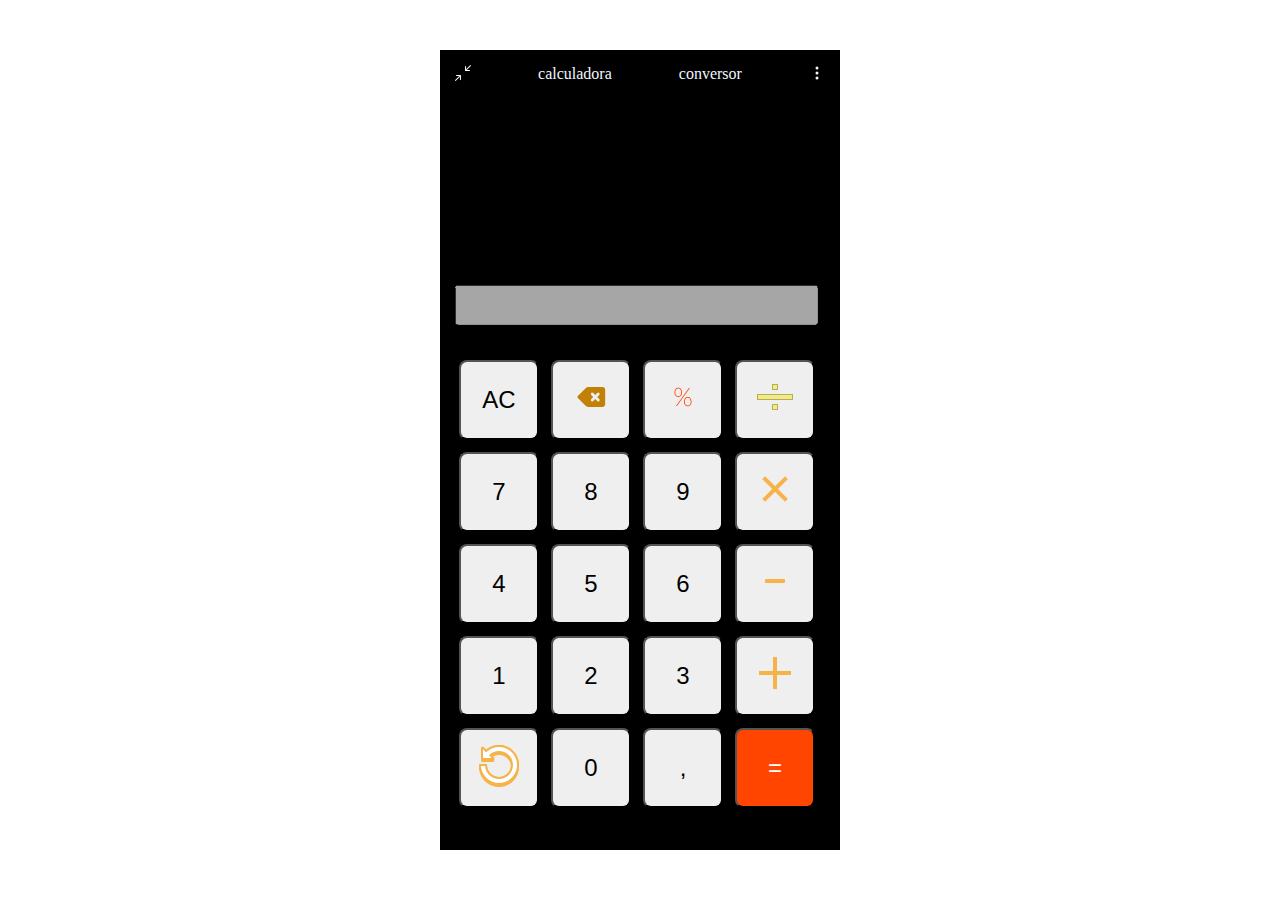
<file: Documentos/Estagio ipê web /calculadora/index.html>
<!DOCTYPE html>
<html lang="PT-BR">

<head>
    <meta charset="UTF-8">
    <meta name="viewport" content="width=device-width, initial-scale=1.0">
    <title>calculadora</title>
    <!--assets-->
    <link rel="stylesheet" href="assets/css/corpo_calculadora.css">
    <link rel="stylesheet" href="assets/css/conf.css">
    <!--fim assets-->
</head>

<body>
    <main class="corpo_calculadora">
        <div class="cabeçario">
            <div class="icone">
                <svg style="color: aliceblue;" xmlns="http://www.w3.org/2000/svg" width="16" height="16"
                    fill="currentColor" class="bi bi-arrows-angle-contract" viewBox="0 0 16 16">
                    <path fill-rule="evenodd"
                        d="M.172 15.828a.5.5 0 0 0 .707 0l4.096-4.096V14.5a.5.5 0 1 0 1 0v-3.975a.5.5 0 0 0-.5-.5H1.5a.5.5 0 0 0 0 1h2.768L.172 15.121a.5.5 0 0 0 0 .707M15.828.172a.5.5 0 0 0-.707 0l-4.096 4.096V1.5a.5.5 0 1 0-1 0v3.975a.5.5 0 0 0 .5.5H14.5a.5.5 0 0 0 0-1h-2.768L15.828.879a.5.5 0 0 0 0-.707" />
                </svg>
            </div>
            <div class="aba_calculadora">
                <p>calculadora </p>
            </div>

            <div class="aba_conversor">
                <p>
                    conversor
                </p>
            </div>
            <div class="icone_menu">
                <svg style="color: aliceblue;" xmlns="http://www.w3.org/2000/svg" width="16" height="16"
                    fill="currentColor" class="bi bi-three-dots-vertical" viewBox="0 0 16 16">
                    <path
                        d="M9.5 13a1.5 1.5 0 1 1-3 0 1.5 1.5 0 0 1 3 0m0-5a1.5 1.5 0 1 1-3 0 1.5 1.5 0 0 1 3 0m0-5a1.5 1.5 0 1 1-3 0 1.5 1.5 0 0 1 3 0" />
                </svg>
            </div>
        </div>

        <!--fim cabeçario-->
        <div class="div_botões">
            <input style="text-align: end; width:98%; height: 40px;  " disabled type="text" name="" id="resultado">
            <div class="caixa_botões">
                <button onclick="apagar()" class="botões"> AC </button>
                <div>
                    <button onclick="apagarUltimoElemento()" class="botões">
                        <svg style="color:rgb(194, 128, 7); font-size: 24px;" xmlns="http://www.w3.org/2000/svg"
                            width="34px" height="34px" viewBox="-2 -5 24 24">
                            <path fill="currentColor"
                                d="m14.414 7l1.414-1.414a1 1 0 0 0-1.414-1.414L13 5.586l-1.414-1.414a1 1 0 1 0-1.414 1.414L11.586 7l-1.414 1.414a1 1 0 1 0 1.414 1.414L13 8.414l1.414 1.414a1 1 0 1 0 1.414-1.414zM7.828 0H18a2 2 0 0 1 2 2v10a2 2 0 0 1-2 2H7.828a2 2 0 0 1-1.414-.586L.707 7.707a1 1 0 0 1 0-1.414L6.414.586A2 2 0 0 1 7.828 0" />
                        </svg>
                    </button>
                </div>
                <div>
                    <button class="botões">
                        <svg style="color: orangered;" xmlns="http://www.w3.org/2000/svg" width="24px" height="24px"
                            viewBox="0 0 40 40">
                            <path fill="currentColor"
                                d="M12.102 19.955c.845 0 1.657-.159 2.415-.473a5.5 5.5 0 0 0 2.01-1.436c.566-.631 1.023-1.436 1.358-2.394c.33-.95.498-2.077.498-3.352c0-1.286-.164-2.424-.487-3.382c-.327-.964-.78-1.776-1.348-2.415a5.44 5.44 0 0 0-2.01-1.448c-1.536-.631-3.393-.62-4.896.001a5.5 5.5 0 0 0-2.011 1.448c-.569.643-1.022 1.456-1.345 2.416c-.324.954-.488 2.092-.488 3.382c0 1.275.164 2.402.488 3.35c.323.953.776 1.759 1.346 2.396a5.5 5.5 0 0 0 2.011 1.435a6.4 6.4 0 0 0 2.459.472m-4.498-4.726c-.265-.805-.399-1.789-.399-2.927s.135-2.126.4-2.938c.261-.811.618-1.482 1.057-1.994a4.1 4.1 0 0 1 1.54-1.134a4.9 4.9 0 0 1 1.899-.371c.653 0 1.284.125 1.875.372a4.1 4.1 0 0 1 1.541 1.132c.441.516.798 1.187 1.059 1.994c.266.818.4 1.807.4 2.938s-.135 2.116-.399 2.927c-.262.799-.617 1.462-1.058 1.971a4.04 4.04 0 0 1-1.541 1.114a5.15 5.15 0 0 1-3.778 0a4.05 4.05 0 0 1-1.539-1.114c-.439-.505-.795-1.168-1.057-1.97m26.099 9.151c-.333-.963-.789-1.772-1.357-2.406a5.54 5.54 0 0 0-2.01-1.436c-1.516-.625-3.354-.625-4.884 0a5.5 5.5 0 0 0-2.021 1.436c-.567.634-1.021 1.444-1.349 2.408c-.322.956-.486 2.093-.486 3.38c0 1.272.164 2.399.487 3.351c.327.956.78 1.763 1.349 2.396a5.5 5.5 0 0 0 2.021 1.435a6.5 6.5 0 0 0 2.446.473a6.3 6.3 0 0 0 2.417-.473a5.6 5.6 0 0 0 2.019-1.434c.575-.635 1.036-1.44 1.369-2.396c.331-.95.499-2.078.499-3.352c-.001-1.287-.169-2.425-.5-3.382m-1.307 6.31c-.262.8-.618 1.467-1.059 1.981a4 4 0 0 1-1.54 1.124c-1.182.479-2.616.479-3.786 0a4 4 0 0 1-1.53-1.124c-.439-.512-.796-1.178-1.059-1.981c-.265-.807-.399-1.792-.399-2.929s.135-2.125.4-2.938c.262-.809.618-1.479 1.058-1.992c.435-.507.95-.889 1.532-1.135a4.9 4.9 0 0 1 1.885-.37c.667 0 1.306.125 1.896.37a4.1 4.1 0 0 1 1.542 1.134c.441.518.798 1.188 1.059 1.993c.266.818.4 1.808.4 2.938s-.134 2.117-.399 2.929M30.324 4.923a.8.8 0 0 0-.43.101q-.142.09-.269.243L8.26 35.077h1.247a.8.8 0 0 0 .688-.357L31.549 4.923z" />
                        </svg>
                    </button>
                </div>
                <div>
                    <button value="/" class="botões">
                        <img src="img/icons8-dividisão-40.png" alt="">
                    </button>
                </div>
                <div>
                    <button onclick="inserir('7')" class="botões">
                        7
                    </button>
                </div>
                <div>
                    <button onclick="inserir('8')" class="botões">
                        8
                    </button>
                </div>
                <div>
                    <button onclick="inserir('9')" class="botões">
                        9
                    </button>
                </div>
                <div>
                    <button class="botões">
                        <img src="img/icons8-multiplicação-50.png" alt="">
                    </button>
                </div>
                <div>
                    <button onclick="inserir('4')" class="botões">
                        4
                    </button>
                </div>
                <div>
                    <button onclick="inserir('5')" class="botões">
                        5
                    </button>
                </div>
                <div>
                    <button onclick="inserir('6')" class="botões">
                        6
                    </button>
                </div>
                <div>
                    <button class="botões">
                        <img src="img/icons8-subtração-26.png" alt="">
                    </button>
                </div>
                <div>
                    <button onclick="inserir('1')" class="botões">
                        1
                    </button>
                </div>
                <div>
                    <button onclick="inserir('2')" class="botões">
                        2
                    </button>
                </div>
                <div>
                    <button onclick="inserir('3')" class="botões">
                        3
                    </button>
                </div>
                <div>
                    <button onclick="inserir('+') , adicao() " class="botões">
                        <img src="img/icons8-adição-50.png" alt="">
                    </button>
                </div>
                <div>
                    <button class="botões">
                        <img src="img/icons8-girar-48.png" alt="">
                    </button>
                </div>
                <div>
                    <button onclick="inserir('0')" class="botões">
                        0
                    </button>
                </div>
                <div>
                    <button onclick="inserir(',')" class="botões">
                        ,
                    </button>
                </div>
                <div>
                    <button onclick="contar()" style="color: white ; background-color: orangered; " class="botões">
                        =
                    </button>
                </div>
            </div>

        </div>
    </main>

    <script src="assets/js/calculdora.js"></script>
</body>

</html>
</file>
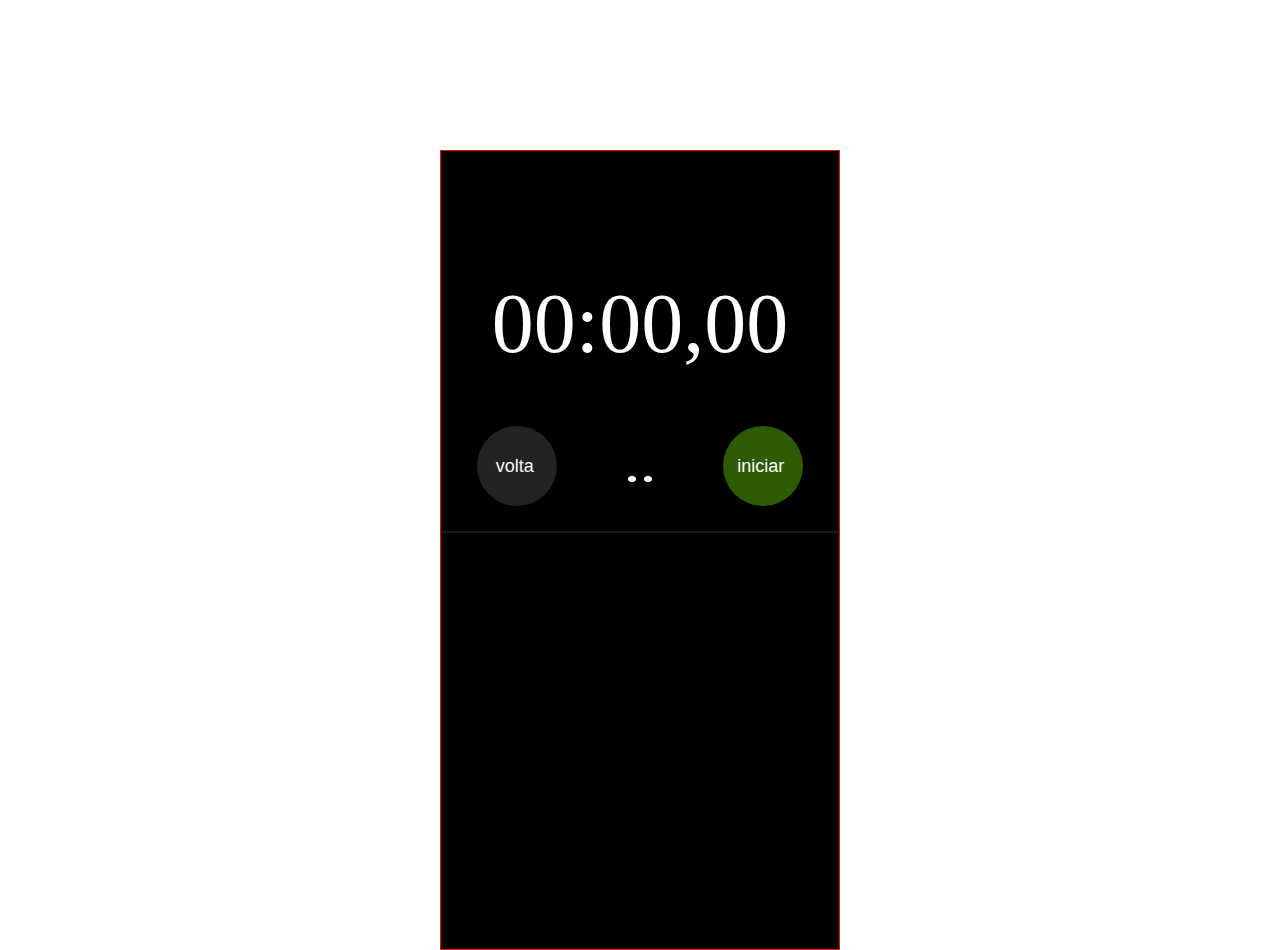
<file: Documentos/Estagio ipê web /timer.js/index.html>
<!DOCTYPE html>
<html lang="PT-BR">

<head>
    <meta charset="UTF-8">
    <meta name="viewport" content="width=device-width, initial-scale=1.0">
    <link rel="stylesheet" href="assets/conf.css">
    <link rel="stylesheet" href="assets/posicionamento.css">
    <link rel="stylesheet" href="assets/timing.css">

    <link rel="shortcut icon"
        href="[data-uri]"
        type="image/x-icon">
    <title>TIMER</title>
</head>

<body>
    <main class="div_principal">
        <div class="Contener">
            <div id="valorDoTempo" class="timing">
                <span id="sextoZero">0</span><span id="quintoZero">0</span>:<span id="quartoZero">0</span><span
                    id="terceiroZero">0</span>,<span id="segundoZero">0</span><span id="primeiroZero">0</span>
            </div>
            <div class="botoes">

                <div>
                    <button onclick="voltar()" id="voltar" class="Botao_voltar">
                        volta
                    </button>
                    <button onclick="zerar()" id="zerar" class="zerar">
                        zerar
                    </button>
                </div>

                <div class="bolinhas">
                    <div class="bolinha1">
                    </div>
                    <div class="bolinha2">
                    </div>
                </div>

                <div>
                    <button onclick="timer()" id="botao_inicio" class="Botao_iniciar">
                        iniciar
                    </button>
                    <button onclick="parar()" id="botao_parar" class="parar">
                        parar
                    </button>
                </div>

            </div>
            <hr class="divisoria">
        </div>



        <!--div que mostra o numero de voltas ao disparar a função -->
        <div class="elementosCriados" id="receberElementosCriados">

        </div>
        <div id="voltas_dadas" class="voltas_dadas">
            <div Id="NumeroDeVoltas">
                volta <span id="representanteDeVoltas">1</span>
            </div>

            <div style="display: none;" id="valorVoltasAexibirNoHistorico">
                volta <span id="definirVoltaAnterior">0</span>
            </div>

            <div id="conteudoVoltas">
                <span id="casa1">0</span><span id="casa2">0</span>:<span id="casa3">0</span><span
                    id="casa4">0</span>,<span id="casa5">0</span><span id="casa6">0</span>
            </div>
        </div>

    </main>
    <script src="timer.js"></script>
</body>

</html>
</file>
<file: Documentos/Estagio ipê web /calculadora/assets/css/corpo_calculadora.css>
.corpo_calculadora {
    background-color: black;
    width: 40.0rem;
    height: 80rem;
    margin: auto;
    margin-top: 5rem;
    padding-left: 15px;
    padding-right: 15px;
    padding-top: 15px;
}

.cabeçario {
    display: flex;
    justify-content: space-between;
}

.aba_calculadora {
    color: aliceblue;
}

.aba_conversor {
    color: aliceblue;
}

.icone {
    color: aliceblue;
}


/* resultado */
.resultado {
    width: auto;
    height: 40px;
    color: aliceblue;
    text-align: end;
    font-size: 3.8rem;
    padding-right: 2rem;
}


/* botões */

.div_botões {
    margin-top: 200px;
}

.caixa_botões {
    padding-left: 4px;
    margin-top: 3.5rem;
    margin-bottom: 3rem;
    display: flex;
    flex-wrap: wrap;
    gap: 1.2rem;
}

.botões {
    display: inline-block;
    width: 8.0rem;
    height: 8.0rem;
    border-radius: 8px;
    font-size: 2.4rem;
}
</file>
<file: Documentos/Estagio ipê web /calculadora/assets/css/conf.css>
:root {
    font-size: 62.5%;
}

* {
    box-sizing: border-box;
    padding: 0;
    margin: 0;
}

body {
    font-size: 1.6rem;
}
</file>
<file: Documentos/Estagio ipê web /timer.js/assets/conf.css>
* {
     box-sizing: border-box;
     padding: 0;
     margin: 0;
 }

 :root {
     font-size: 62.5%;
 }

 body {
     font-size: 1.6rem;
 }
</file>
<file: Documentos/Estagio ipê web /timer.js/assets/posicionamento.css>
.div_principal {
    margin: auto;
    margin-top: 150px;
    border: 1px solid red;
    width: 400px;
    height: 800px;
    background-color: black;
}
</file>
<file: Documentos/Estagio ipê web /timer.js/assets/timing.css>
.div_principal {
    overflow: hidden;
}

.timing {
    font-size: 84px;
    margin-bottom: 54px;
    margin-top: 124px;
    color: white;
    text-align: center;
}

.bolinhas {
    display: flex;
    align-items: center;
    gap: 8px;
}

.bolinha1 {
    width: 8px;
    height: 6px;
    background-color: white;
    border-radius: 50%;
}

.bolinha2 {
    width: 8px;
    height: 6px;
    background-color: #fbfafa;
    border-radius: 50%;
}

.botoes {
    display: flex;
    justify-content: space-around;
    border: none;
}

.parar {
    cursor: pointer;
    width: 80px;
    display: flex;
    align-items: center;
    text-align: center;
    height: 80px;
    padding-left: 19px;
    border-radius: 50%;
    margin-bottom: 25px;
    font-size: 18px;
    background-color: rgba(248, 9, 9, 0.702);
    color: white;
    display: none;
    border: none;
}

.parar {
    cursor: pointer;
    width: 80px;
    display: flex;
    align-items: center;
    text-align: center;
    height: 80px;
    padding-left: 19px;
    border-radius: 50%;
    margin-bottom: 25px;
    font-size: 18px;
    background-color: rgb(245, 37, 37);
    color: white;
    display: none;
    border: none;
}

.zerar {
    cursor: pointer;
    width: 80px;
    display: none;
    align-items: center;
    text-align: center;
    height: 80px;
    padding-left: 19px;
    border-radius: 50%;
    margin-bottom: 25px;
    font-size: 18px;
    background-color: rgba(51, 50, 50, 0.702);
    color: #faf8f8;
    border: none;
}

.Botao_voltar {
    cursor: pointer;
    width: 80px;
    display: flex;
    align-items: center;
    text-align: center;
    height: 80px;
    padding-left: 19px;
    border-radius: 50%;
    margin-bottom: 25px;
    font-size: 18px;
    background-color: rgba(51, 50, 50, 0.702);
    color: #faf8f8;
    border: none;
}

.Botao_iniciar {
    cursor: pointer;
    width: 80px;
    display: flex;
    align-items: center;
    text-align: center;
    height: 80px;
    padding-left: 14px;
    border-radius: 50%;
    margin-bottom: 25px;
    font-size: 18px;
    color: white;
    background-color: rgb(46, 91, 1);
    border: none;
}

.botão_retornar {
    cursor: pointer;
    width: 80px;
    display: flex;
    align-items: center;
    text-align: center;
    height: 80px;
    padding-left: 14px;
    border-radius: 50%;
    margin-bottom: 25px;
    font-size: 18px;
    color: white;
    /* background-color: rgb(46, 91, 1);*/
    background-color: blue;
    display: none;
    border: none;
}

.voltas_dadas {
    height: 50px;
    width: 400px;
}

.voltas_dadas {
    color: white;
    font-size: 18px;
    display: flex;
    justify-content: space-between;
    padding: 15px;
    display: none;
}

.divisoria {
    border: 1px solid rgb(23, 23, 23);
}

.elementosCriados {
    color: white;
    font-size: 18px;
    display: flex;
    flex-direction: column;
    overflow: hidden;
}
</file>
